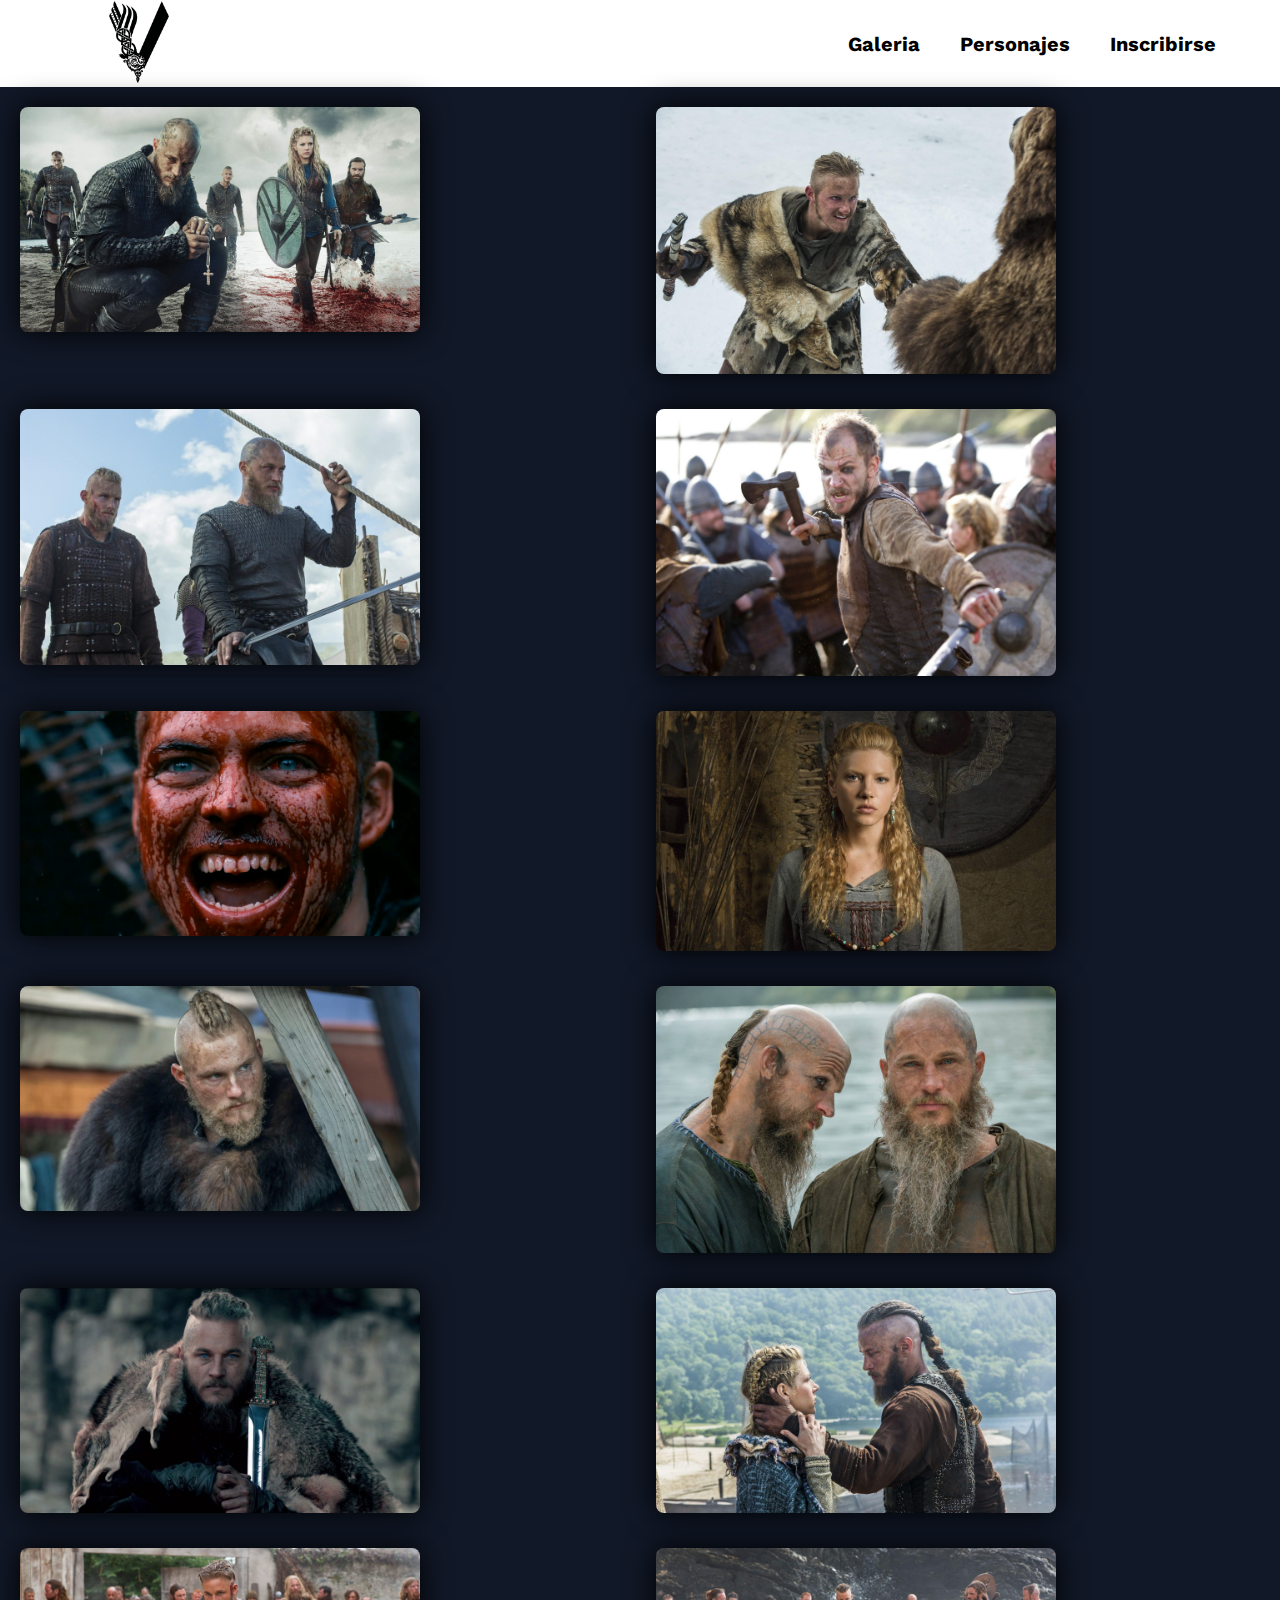
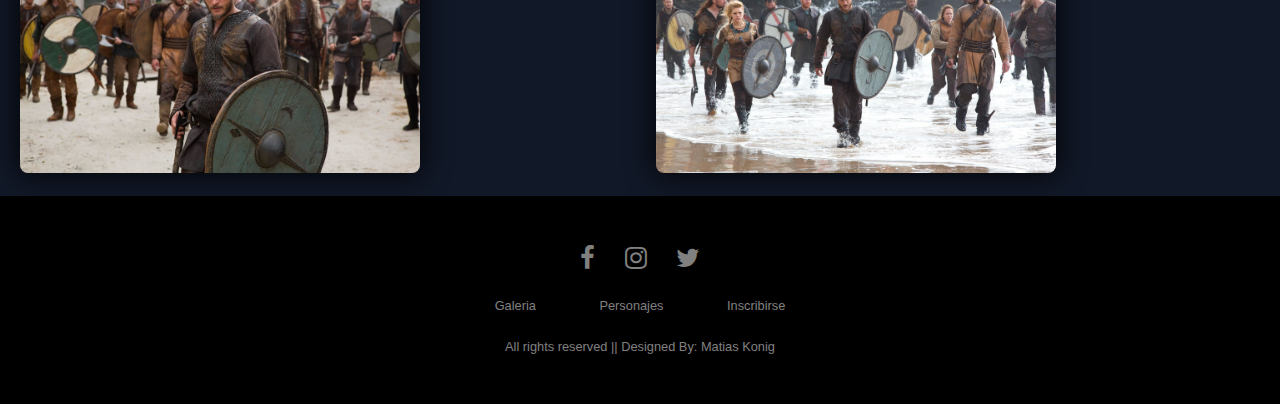
<file: galeria.html>
<!DOCTYPE html>
<html lang="en">
    <head>
        <link rel="stylesheet" href="Reset.css">
        <link rel="stylesheet" type="text/css" href="style.css">
		<link rel="stylesheet" href="lightbox.css">
		<link rel="src" href="lightbox-plus-jquery.js">
		<link rel="stylesheet" href="https://cdnjs.cloudflare.com/ajax/libs/font-awesome/4.7.0/css/font-awesome.min.css">
        <link rel="preconnect" href="https://fonts.googleapis.com">
        <link rel="preconnect" href="https://fonts.gstatic.com" crossorigin>
        <link href="https://fonts.googleapis.com/css2?family=Pridi:wght@200;300;400;500;600;700&family=Work+Sans:wght@600&display=swap" rel="stylesheet">
        <meta charset="UTF-8">
        <title>Vikingos</title>
    </head>
<body>
    <header>
        <div>
          <a href="index.html"><img src="Imagenes/Logo.png" alt="Vikingos" class="logo"></a>
        </div>
        <nav>
          <ul class="list">
            <li><a href="#galeria" class="link">Galeria</a></li>
            <li><a href="index.html#personajes" class="link">Personajes</a></li>
			<li><a href="inscribirse.html" class="link">Inscribirse</a></li>
          </ul>
        </nav>
      </header>



		<div class="galeria">
			<a href="Imagenes/carrusel/691791 (1).jpg" data-lightbox="imagen" data-title="vikings"><img src="Imagenes/carrusel/691791 (1).jpg" alt="vikings"></a>
			<a href="Imagenes/carrusel/Bjorn (1).jpg" data-lightbox="imagen" data-title="vikings"><img src="Imagenes/carrusel/Bjorn (1).jpg" alt="vikings"></a>
			<a href="Imagenes/carrusel/bjornyRagnar (1).jpg" data-lightbox="imagen" data-title="vikings"><img src="Imagenes/carrusel/bjornyRagnar (1).jpg" alt="vikings"></a>
			<a href="Imagenes/carrusel/Floki.jpg" data-lightbox="imagen" data-title="vikings"><img src="Imagenes/carrusel/Floki.jpg" alt="vikings"></a>
			<a href="Imagenes/carrusel/Ivar.jpg" data-lightbox="imagen" data-title="vikings"><img src="Imagenes/carrusel/Ivar.jpg" alt="vikings"></a>
			<a href="Imagenes/carrusel/Lagertha.jpg" data-lightbox="imagen" data-title="vikings"><img src="Imagenes/carrusel/Lagertha.jpg" alt="vikings"></a>
			<a href="Imagenes/carrusel/bjorn2.jpg" data-lightbox="imagen" data-title="vikings"><img src="Imagenes/carrusel/bjorn2.jpg" alt="vikings"></a>
			<a href="Imagenes/carrusel/FlokiyRagnar.jpg" data-lightbox="imagen" data-title="vikings"><img src="Imagenes/carrusel/FlokiyRagnar.jpg" alt="vikings"></a>
			<a href="Imagenes/carrusel/Ragnar2.jpg" data-lightbox="imagen" data-title="vikings"><img src="Imagenes/carrusel/Ragnar2.jpg" alt="vikings"></a>
			<a href="Imagenes/carrusel/RagYLag.jpg" data-lightbox="imagen" data-title="vikings"><img src="Imagenes/carrusel/RagYLag.jpg" alt="vikings"></a>
			<a href="Imagenes/carrusel/Ubbe.jpg" data-lightbox="imagen" data-title="vikings"><img src="Imagenes/carrusel/Ubbe.jpg" alt="vikings"></a>
			<a href="Imagenes/carrusel/Vikingos1.jpg" data-lightbox="imagen" data-title="vikings"><img src="Imagenes/carrusel/Vikingos1.jpg" alt="vikings"></a>

		</div>


    <footer>
		<div class="footer">
		<div class="row">
			<a href="https://www.facebook.com/Vikings"><i class="fa fa-facebook"></i></a>
			<a href="https://www.instagram.com/historyvikings/"><i class="fa fa-instagram"></i></a>
			<a href="https://twitter.com/HistoryVikings"><i class="fa fa-twitter"></i></a>
		</div>
		
		<div class="row">
		<ul>
		<li><a href="galeria.html">Galeria</a></li>
		<li><a href="index.html#personajes">Personajes</a></li>
		<li><a href="inscribirse.html">Inscribirse</a></li>
		</ul>
		</div>
		
		<div class="row">
		All rights reserved || Designed By: Matias Konig
		</div>
		</div>
		</footer>
</body>
</html>
</file>
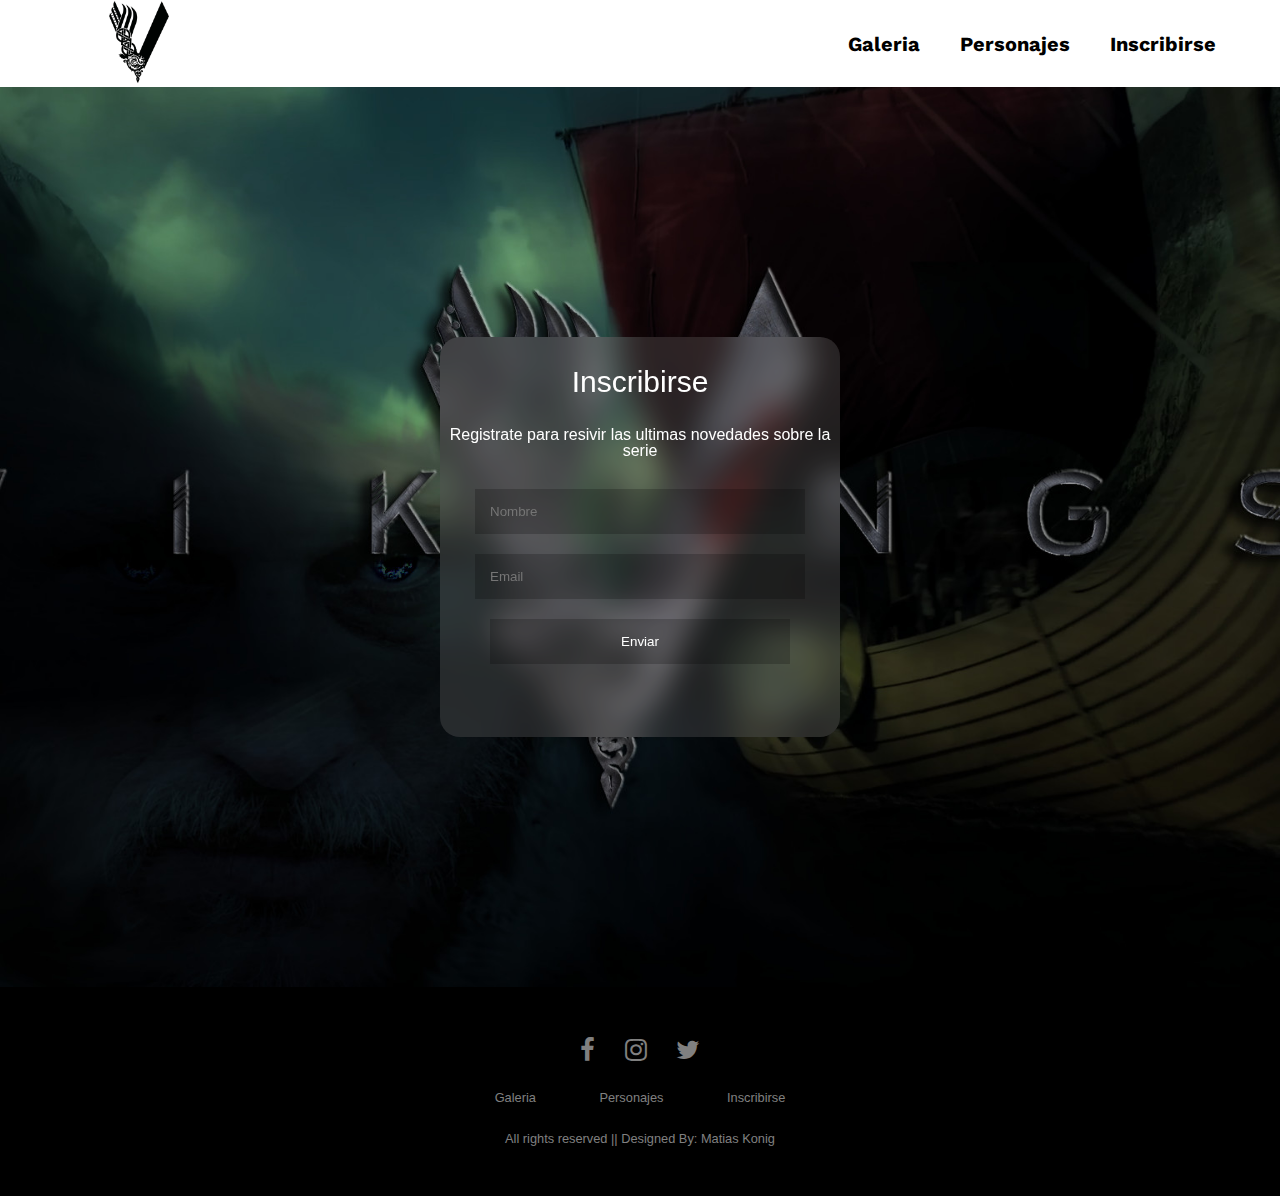
<file: inscribirse.html>
<!DOCTYPE html>
<html lang="en">
    <head>
        <link rel="stylesheet" href="Reset.css">
        <link rel="stylesheet" type="text/css" href="style.css">
        <link rel="stylesheet" href="https://cdnjs.cloudflare.com/ajax/libs/font-awesome/4.7.0/css/font-awesome.min.css">
        <link rel="preconnect" href="https://fonts.googleapis.com">
        <link rel="preconnect" href="https://fonts.gstatic.com" crossorigin>
        <link href="https://fonts.googleapis.com/css2?family=Pridi:wght@200;300;400;500;600;700&family=Work+Sans:wght@600&display=swap" rel="stylesheet">
        <script src="https://ajax.googleapis.com/ajax/libs/jquery/3.6.0/jquery.min.js"></script>
        <meta charset="UTF-8">
        <title>Vikingos</title>
    </head>
<body>
    <header>
        <div>
          <a href="index.html"><img src="Imagenes/Logo.png" alt="Vikingos" class="logo"></a>
        </div>
        <nav>
          <ul class="list">
            <li><a href="galeria.html" class="link">Galeria</a></li>
            <li><a href="index.html#personajes" class="link">Personajes</a></li>
            <li><a href="inscribirse.html" class="link">Inscribirse</a></li>
          </ul>
        </nav>
      </header>

      <div class="vid-container">
        <img class="bgvid" src="Imagenes/Portada.jpg" alt="portada">

          <div class="inner-container">
            <div class="box">
                <h1>Inscribirse</h1>
                <h5>Registrate para resivir las ultimas novedades sobre la serie</h5>
                    <form id="miFormulario">
                      <input type="text" name="nombre" placeholder="Nombre" required/>
                      <input type="text" name="email" placeholder="Email" required/>
                      <input type="submit" value="Enviar" id="btnEnviar">
                    </form>
          
                    <script>
                          $(document).ready(function() {
                              $('#miFormulario').submit(function(event) {
                                 
                                  event.preventDefault();
                      
                                  var formData = $(this).serialize();
                      
                                  $.ajax({
                                      type: 'POST',
                                      url: 'registro.php',
                                      data: formData,
                                      success: function(response) {
                                          alert(response);
                                      },
                                      error: function(xhr, status, error) {
                                          console.error(xhr.responseText);
                                      }
                                  });
                              });
                          });
                      </script>
                </div>
            </div>
        </div>


    <footer>
      <div class="footer">
      <div class="row">
        <a href="https://www.facebook.com/Vikings"><i class="fa fa-facebook"></i></a>
        <a href="https://www.instagram.com/historyvikings/"><i class="fa fa-instagram"></i></a>
        <a href="https://twitter.com/HistoryVikings"><i class="fa fa-twitter"></i></a>
      </div>
      
      <div class="row">
      <ul>
      <li><a href="galeria.html">Galeria</a></li>
      <li><a href="index.html#personajes">Personajes</a></li>
      <li><a href="inscribirse.html">Inscribirse</a></li>
      </ul>
      </div>
      
      <div class="row">
      All rights reserved || Designed By: Matias Konig
      </div>
      </div>
      </footer>

</body>
</html>
</file>
<file: style.css>
body {
    font-family: 'work sans';
}

/* HEADER */

header {
    padding-right: 5%;
    padding-left: 5%;
    justify-content: space-between;
    display: flex;
    align-items: center;
    background-color: #ffffff;
}

header img {
    width: 150px;
}

.list {
    list-style: none;
    display: flex;
    align-items: center;
    gap: 40px;
  }
  .link {
    position: relative;
    display: inline-block;
    text-decoration: none;
    color: black;
    font-weight: 700;
    font-size: 20px;
  }

  .link::before,
  .link::after {
      content: '';
      position: absolute;
      left: 0;
      width: 100%;
      height: 2px;
      background-color: #111827;
      transform: scaleX(0);
      transition: transform 0.25s;
  }

  .link::before {
    top: -3px;
    transform-origin: left;
}

.link::after {
    bottom: -3px;
    transform-origin: right;
}

.link:hover::before,
.link:hover::after,
.active::before,
.active::after {
    transform: scaleX(1);
}

/*HOME*/

.primer-bloque{
    background-color: #111827;
    margin: 0 auto;
    padding-bottom: 75px;
    padding-left: 50px;
    padding-right: 50px;
}

.principal h1{
    color: #fff;
    font-size: 5rem;
    font-weight: 100;
    width: 400px;
    padding-top: 20px ;
    padding-bottom: 10px;
}

.principal img{
    width: 80%;
    height: 90%;
   object-fit: cover;
}

.Genero{
    color: white;
    display: flex;
    flex-wrap: wrap;
    margin-bottom: 30px;
    margin-top: 10px;
}

.Genero h3{
    font-size: .875rem;
    font-weight: 400;
    line-height: 1.25rem;
    letter-spacing: .01786em;
    align-items: center;
    border: 1px solid transparent;
    border-radius: 1rem;
    box-sizing: border-box;
    display: inline-flex;
    padding: 0 0.75rem;
    position: relative;
    overflow: hidden;
    border-color: white;
}

.gen{
    margin-right: 15px;
}

.principal p {
    color: #fff;
    font-size: 1.1em;
    align-items: center;
    margin-bottom: 15px
}

.creacion{
    color: white;
    display: flex;
    padding-top: 15px;
}

.creador{
    padding-right: 25px;
    font-size: 1.1em;
}

.michael{
    color: white;
    text-decoration: underline;
    font-size: 1.1em;
}

.tercer-bloque {
    background-color: #111827;
    margin: 0 auto;
    padding-top: 75px;
    padding-bottom: 75px;
    display: flex;
    align-items: center;
    justify-content: center;
}

.personajes {
  background-color: #030712;
  width: 250px;
  margin: 5px;
  border-radius: 10px;
  padding: 30px;
  display: flex;
  flex-direction: column;
  align-items: center;

}

.bjorn{
  width: 250px;
  height: 250px;
  background-image: url(Imagenes/carrusel/Bjorn\ \(1\).jpg);
  background-size: cover;
  background-repeat: no-repeat;
  background-position: center;
  border-radius: 50%;
}

.ragnar{
  width: 250px;
  height: 250px;
  background-image: url(Imagenes/carrusel/Ragnar2.jpg);
  background-size: cover;
  background-repeat: no-repeat;
  background-position: center;
  border-radius: 50%;
}

.lagertha{
  width: 250px;
  height: 250px;
  background-image: url(Imagenes/carrusel/Lagertha.jpg);
  background-size: cover;
  background-repeat: no-repeat;
  background-position: center;
  border-radius: 50%;
}

a{
  text-decoration: none;
}

.personajes h4{
  text-align: center;
  text-decoration: none;
  color: white;
  font-weight: 700;
  font-size: 30px;
  margin: 20px;
}

 /* FOOTER */

 .footer{
    background:#000;
    padding:30px 0px;
    font-family: 'Play', sans-serif;
    text-align:center;
  }
    .footer .row{
        width:100%;
        margin:1% 0%;
        padding:0.6% 0%;
        color:gray;
        font-size:0.8em;
        }
        
        .footer .row a{
        text-decoration:none;
        color:gray;
        transition:0.5s;
        }
        
        .footer .row a:hover{
        color:#fff;
        }
        
        .footer .row ul{
        width:100%;
        }
        
        .footer .row ul li{
        display:inline-block;
        margin:0px 30px;
        }
        
        .footer .row a i{
        font-size:2em;
        margin:0% 1%;
        }


/* GALERIA */

.titulo-galeria{
    color: #fff;
    font-size: 5rem;
    font-weight: 100;
    width: 400px;
    margin: 30px;
}

.galeria img{
    border-radius: 8px;
    width: 400px;
    height: auto;
    box-shadow: 0px 0px 30px #000;
}

.galeria{
    background-color: #111827;
    display: grid;
    grid-template-columns: repeat(auto-fit, minmax(450px, 1fr));
    gap: 32px;
    padding: 20px;
}

/* PERSONAJES */

.primero{
    background-color: #111827;
    margin: 0 auto;
    padding-bottom: 75px;
    padding-left: 50px;
    padding-right: 50px;
}

.segundo h1 {
    color: #fff;
    font-size: 5rem;
    font-weight: 100;
    width: 400px;
    padding-top: 20px ;
    padding-bottom: 10px;
}


.segundo p {
    color: #fff;
    font-size: 1.1em;
    align-items: center;
    margin-bottom: 15px
}

.segundo img{
    width: 80%;
    height: 90%;
    object-fit: cover;
    
}

.gen{
    margin-right: 15px;
}

.personaje{
    color: white;
    display: flex;
    padding-top: 30px;
    padding-bottom: 15px;
}

.actor{
    padding-right: 25px;
    font-size: 1.2em;
}

.interprete{
    color: white;
    text-decoration: underline;
    display: flex;
    align-items: center;
    font-size: 1.2em;
}
@media(min-width: 480px){
    .texto {
        color: #fff;
        font-size: 0.9vw;
        line-height: 2vw;
    }
}
@media(min-width: 768px){
    .texto {
        color: #fff;
        font-size: 1.2vw;
        line-height: 2vw;
    }
}
@media(min-width: 1300px){
    .texto {
        color: #fff;
        font-size: 1.5vw;
        line-height: 2vw;
    }
}



/* INSCRIBIRSE */

.vid-container {
    position: relative;
    height: 100vh;
    overflow: hidden;
}

.bgvid {
    position: absolute;
    left: 0;
    top: 0;
    object-fit: cover;
    width: 100%;
    height: 100%;
}

.inner-container {
    width: 400px;
    height: 400px;
    position: absolute;
    top: calc(50vh - 200px);
    left: calc(50vw - 200px);
    overflow: hidden;
}

.box {
    position: absolute;
    width: 100%;
    height: 100%;
    font-family: Helvetica;
    color: #fff;
    backdrop-filter: blur(15px);
    background: rgba(245, 243, 243, 0.13);
    border-radius: 20px;
}

.box h1 {
    text-align: center;
    margin: 30px 0;
    font-size: 30px;
}

.box h5{
    text-align: center;
    margin: 30px 0;
}

.box input {
    display: block;
    width: 300px;
    margin: 20px auto;
    padding: 15px;
    background: rgba(0, 0, 0, 0.2);
    color: #fff;
    border: 0;
}

.box input:focus,
.box input:active,
.box button:focus,
.box button:active {
    outline: none;
}

.box button {
    background: white;
    border: 0;
    color: black;
    padding: 10px;
    font-size: 20px;
    width: 330px;
    margin: 20px auto;
    display: block;
    cursor: pointer;
}

.box button:active {
    background: linear-gradient(to right, #cb7d10, #00fffc);
}

.box p {
    font-size: 14px;
    text-align: center;
}

.box p span {
    cursor: pointer;
    color: #666;
}
</file>
